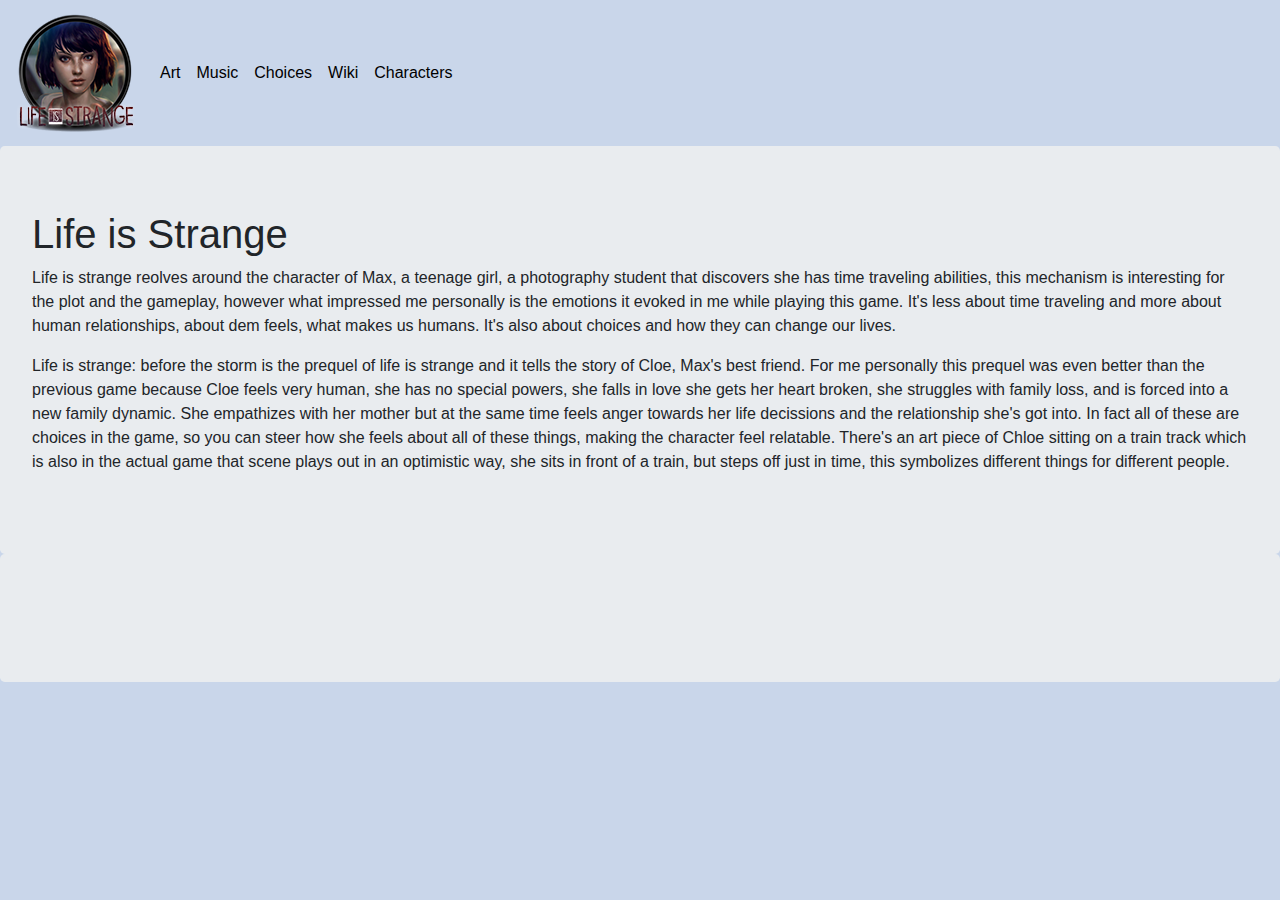
<file: index.html>
<!doctype html>
<html lang="en">
    <head>
        <title>Why life is strange is awesome</title>
        <meta charset="utf-8">
        <meta name="viewport" content="width=device-width, initial-scale=1, shrink-to-fit=no">

         <!-- Bootstrap CSS -->
        <link rel="stylesheet" href="https://maxcdn.bootstrapcdn.com/bootstrap/4.0.0/css/bootstrap.min.css" integrity="sha384-Gn5384xqQ1aoWXA+058RXPxPg6fy4IWvTNh0E263XmFcJlSAwiGgFAW/dAiS6JXm" crossorigin="anonymous">

        <!-- Own CSS -->
        <link rel="stylesheet" type="text/css" href="style0.css">
    </head>
    <body>
        <!-- Navbar -->
        <nav class="navbar navbar-expand-md">
            <!-- Logo -->
            <a class="navbar-brand" href="index.html"><img src="images/logo.png"></a>

            <ul class="navbar-nav">
                <li class="nav-item">
                    <a class="nav-link" href="reason0.html">Art</a>
                </li>
                <li class="nav-item">
                    <a class="nav-link" href="reason1.html">Music</a>
                </li>
                <li class="nav-item">
                    <a class="nav-link" href="reason2.html">Choices</a>
                </li>
                <li class="nav-item">
                    <a class="nav-link" href="reason3.html">Wiki</a>
                </li>
                <li class="nav-item">
                    <a class="nav-link" href="reason4.html">Characters</a>
                </li>
            </ul>
        </nav>

        <div class="jumbotron" style="margin-bottom:0px;">
            <h1>Life is Strange</h1>
            <p>Life is strange reolves around the character of Max, a teenage girl, a photography student
            that discovers she has time traveling abilities, this mechanism is interesting for the plot
            and the gameplay, however what impressed me personally is the emotions it evoked in me
            while playing this game. It's less about time traveling and more about human relationships,
            about dem feels, what makes us humans. It's also about choices and how
            they can change our lives.</p>
            <p>Life is strange: before the storm is the prequel of life is strange and it tells the story of
            Cloe, Max's best friend. For me personally this prequel was even better than the previous
            game because Cloe feels very human, she has no special powers, she falls in love
            she gets her heart broken, she struggles with family loss, and is forced into a new family dynamic.
            She empathizes with her mother but at the same time feels anger towards her life decissions and the
            relationship she's got into. In fact all of these are choices in the game, so you can steer how she
            feels about all of these things, making the character feel relatable.
            There's an art piece of Chloe sitting on a train track which is also in the actual game
            that scene plays out in an optimistic way, she sits in front of a train, but steps off just in time,
            this symbolizes different things for different people.
            </p>
        </div>

        <!-- Footer -->
        <div class="jumbotron" id="footerIndex" style="margin-bottom:0px;">
        </div>

        <!-- jQuery first, then Popper.js, then Bootstrap JS -->
        <script src="https://code.jquery.com/jquery-3.2.1.slim.min.js" integrity="sha384-KJ3o2DKtIkvYIK3UENzmM7KCkRr/rE9/Qpg6aAZGJwFDMVNA/GpGFF93hXpG5KkN" crossorigin="anonymous"></script>
        <script src="https://cdnjs.cloudflare.com/ajax/libs/popper.js/1.12.9/umd/popper.min.js" integrity="sha384-ApNbgh9B+Y1QKtv3Rn7W3mgPxhU9K/ScQsAP7hUibX39j7fakFPskvXusvfa0b4Q" crossorigin="anonymous"></script>
        <script src="https://maxcdn.bootstrapcdn.com/bootstrap/4.0.0/js/bootstrap.min.js" integrity="sha384-JZR6Spejh4U02d8jOt6vLEHfe/JQGiRRSQQxSfFWpi1MquVdAyjUar5+76PVCmYl" crossorigin="anonymous"></script>

        <!-- Own javaScript -->
        <script src="Scripts/basic.js"></script>
    </body>
</html>
</file>
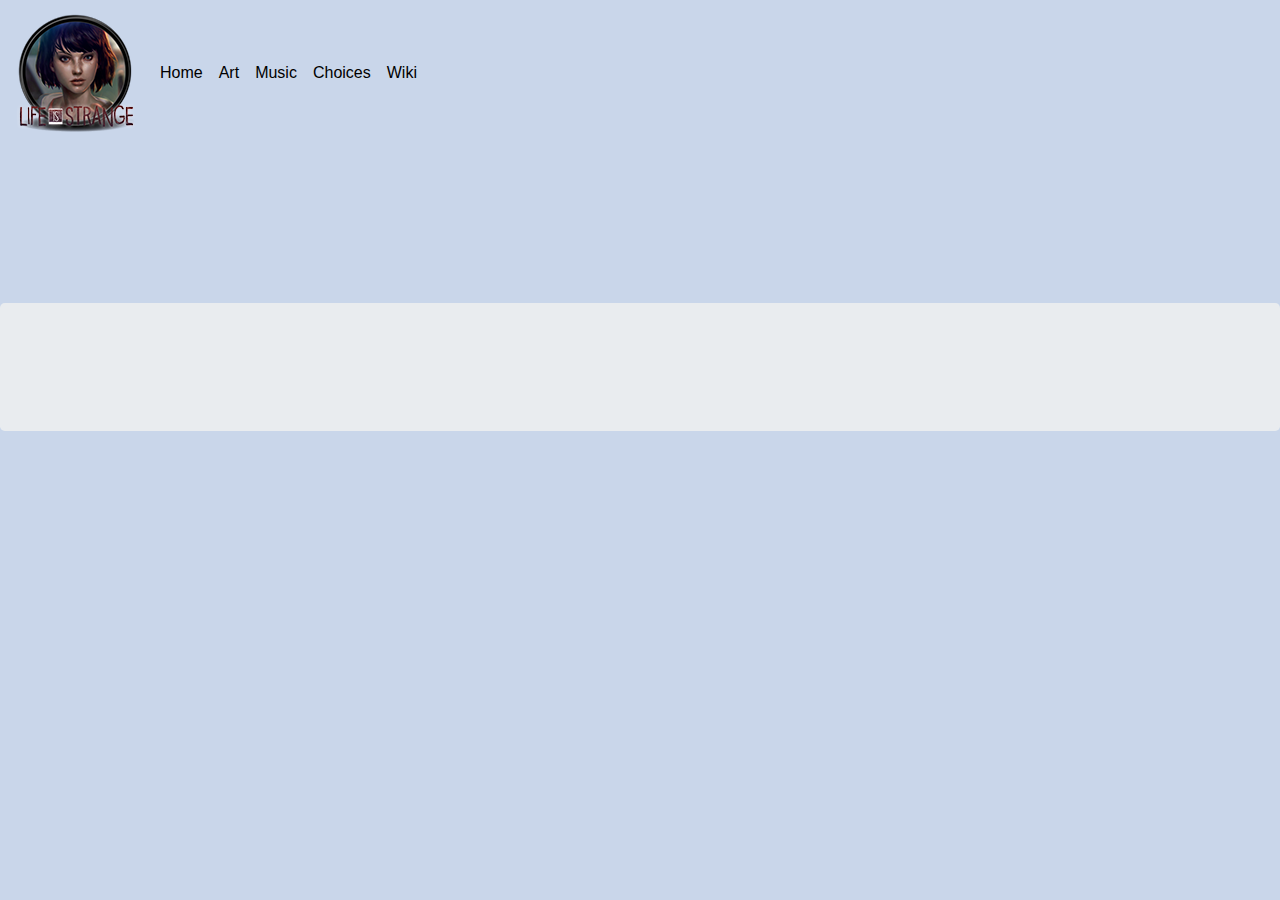
<file: reason1.html>
<!DOCTYPE html>
<html>
    <head>
        <title>Why life is strange is awesome</title>
        <meta charset="utf-8">
        <meta name="viewport" content="width=device-width, initial-scale=1, shrink-to-fit=no">

         <!-- Bootstrap CSS -->
        <link rel="stylesheet" href="https://maxcdn.bootstrapcdn.com/bootstrap/4.0.0/css/bootstrap.min.css" integrity="sha384-Gn5384xqQ1aoWXA+058RXPxPg6fy4IWvTNh0E263XmFcJlSAwiGgFAW/dAiS6JXm" crossorigin="anonymous">

        <!-- Own CSS -->
        <link rel="stylesheet" type="text/css" href="style0.css">
    </head>
    <body>
        <!-- Navbar -->
        <nav class="navbar navbar-expand-md">
            <!-- Logo -->
            <a class="navbar-brand" href="index.html"><img src="images/logo.png"></a>

            <ul class="navbar-nav">
                <li class="nav-item">
                    <a class="nav-link" href="index.html">Home</a>
                </li>
                <li class="nav-item">
                    <a class="nav-link" href="reason0.html">Art</a>
                </li>
                <li class="nav-item">
                    <a class="nav-link" href="reason1.html">Music</a>
                </li>
                <li class="nav-item">
                    <a class="nav-link" href="reason2.html">Choices</a>
                </li>
                <li class="nav-item">
                    <a class="nav-link" href="reason3.html">Wiki</a>
                </li>
            </ul>
        </nav>

        <!-- main content -->
        <div class="container">
            <div class="row no-gutters">
                <div class="col-lg-3 col-sm-6">
                    <iframe width="1572" height="742" src="https://www.youtube.com/embed/TO78USTtPyo" frameborder="0" allow="autoplay; encrypted-media" allowfullscreen></iframe>
                </div>
                <div class="col-lg-3 col-sm-6">
                    <iframe width="1572" height="742" src="https://www.youtube.com/embed/kBOpWY_B1vM?list=RD2nut2lbnESM" frameborder="0" allow="autoplay; encrypted-media" allowfullscreen></iframe>
                </div>
                <div class="col-lg-3 col-sm-6">
                    <iframe width="1572" height="742" src="https://www.youtube.com/embed/0DShPwEDX1s?list=RD2nut2lbnESM" frameborder="0" allow="autoplay; encrypted-media" allowfullscreen></iframe>
                </div>
                <div class="col-lg-3 col-sm-6">
                    <iframe width="1572" height="742" src="https://www.youtube.com/embed/VEpMj-tqixs?list=RD2nut2lbnESM" frameborder="0" allow="autoplay; encrypted-media" allowfullscreen></iframe>
                </div>
            </div>
        </div>

        <!-- Footer -->
        <div class="jumbotron" id="footerIndex" style="margin-bottom:0px;">
        </div>

        <!-- Optional JavaScript -->
        <!-- jQuery first, then Popper.js, then Bootstrap JS -->
        <script src="https://code.jquery.com/jquery-3.2.1.slim.min.js" integrity="sha384-KJ3o2DKtIkvYIK3UENzmM7KCkRr/rE9/Qpg6aAZGJwFDMVNA/GpGFF93hXpG5KkN" crossorigin="anonymous"></script>
        <script src="https://cdnjs.cloudflare.com/ajax/libs/popper.js/1.12.9/umd/popper.min.js" integrity="sha384-ApNbgh9B+Y1QKtv3Rn7W3mgPxhU9K/ScQsAP7hUibX39j7fakFPskvXusvfa0b4Q" crossorigin="anonymous"></script>
        <script src="https://maxcdn.bootstrapcdn.com/bootstrap/4.0.0/js/bootstrap.min.js" integrity="sha384-JZR6Spejh4U02d8jOt6vLEHfe/JQGiRRSQQxSfFWpi1MquVdAyjUar5+76PVCmYl" crossorigin="anonymous"></script>

        <!-- Own javaScript -->
        <script src="Scripts/basic.js"></script>
    </body>
</html>
</file>
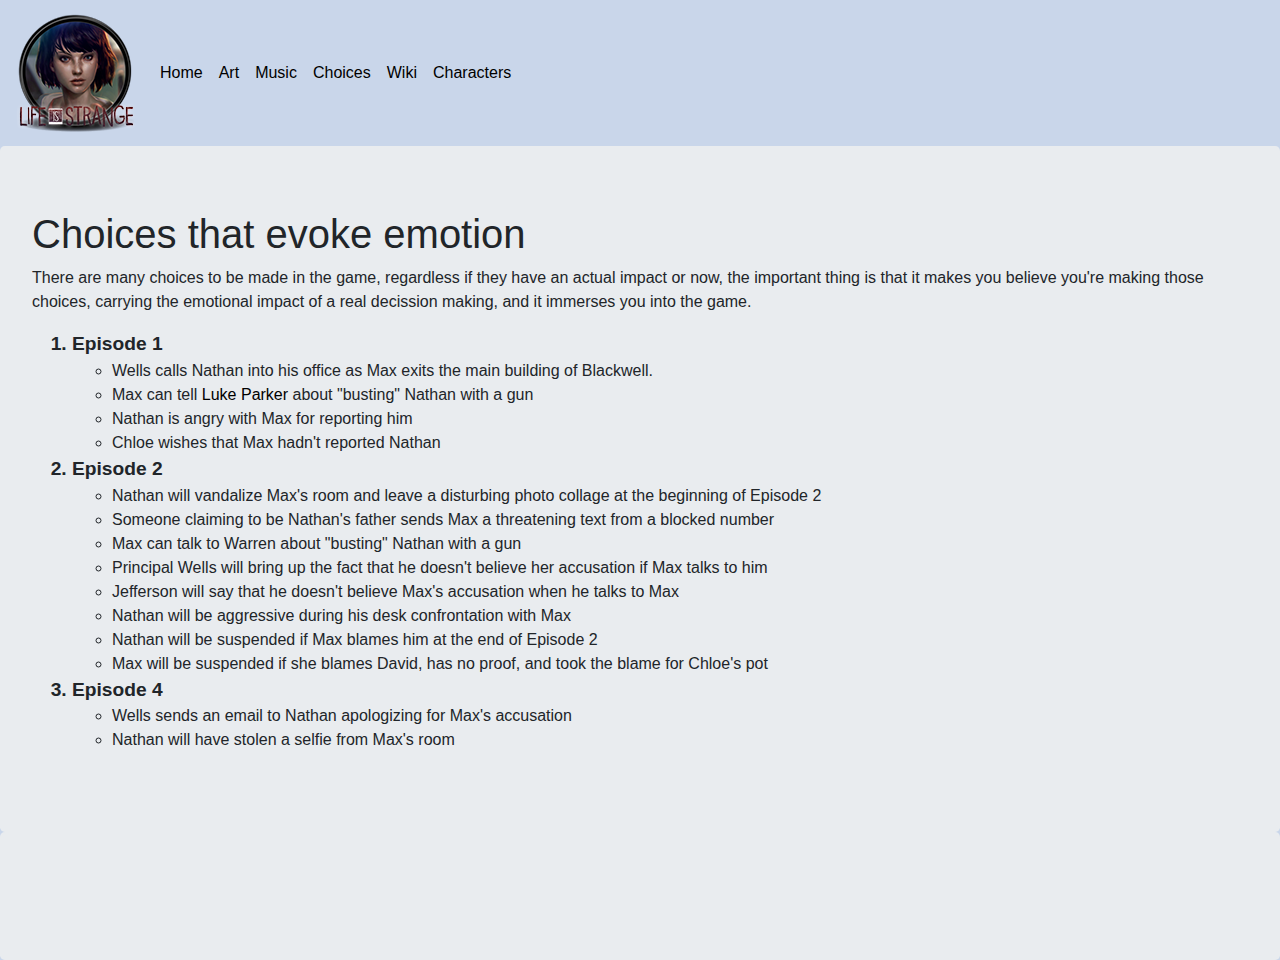
<file: reason2.html>
<!DOCTYPE html>
<html>
    <head>
        <title>Why life is strange is awesome</title>
        <meta charset="utf-8">
        <meta name="viewport" content="width=device-width, initial-scale=1, shrink-to-fit=no">

         <!-- Bootstrap CSS -->
        <link rel="stylesheet" href="https://maxcdn.bootstrapcdn.com/bootstrap/4.0.0/css/bootstrap.min.css" integrity="sha384-Gn5384xqQ1aoWXA+058RXPxPg6fy4IWvTNh0E263XmFcJlSAwiGgFAW/dAiS6JXm" crossorigin="anonymous">

        <!-- Own CSS -->
        <link rel="stylesheet" type="text/css" href="style0.css">
    </head>
    <body>
        <!-- Navbar -->
        <nav class="navbar navbar-expand-md">
            <!-- Logo -->
            <a class="navbar-brand" href="index.html"><img src="images/logo.png"></a>

            <ul class="navbar-nav">
                <li class="nav-item">
                    <a class="nav-link" href="index.html">Home</a>
                </li>
                <li class="nav-item">
                    <a class="nav-link" href="reason0.html">Art</a>
                </li>
                <li class="nav-item">
                    <a class="nav-link" href="reason1.html">Music</a>
                </li>
                <li class="nav-item">
                    <a class="nav-link" href="reason2.html">Choices</a>
                </li>
                <li class="nav-item">
                    <a class="nav-link" href="reason3.html">Wiki</a>
                </li>
                <li class="nav-item">
                    <a class="nav-link" href="reason4.html">Characters</a>
                </li>
            </ul>
        </nav>

        <!-- Main content -->
        <div class="jumbotron" style="margin-bottom:0px;">
            <h1>Choices that evoke emotion</h1>
            <p>There are many choices to be made in the game, regardless if they have an actual impact or now, the important thing is that it makes you believe you're making those choices, carrying the emotional impact of a real decission making, and it immerses you into the game.</p>
            <ol>
                <li id="choicesList">Episode 1</li>
                <ul>
                    <li>Wells calls Nathan into his office as Max exits the main building of Blackwell.</li>
                    <li>Max can tell <a href="http://dontnodentertainment.wikia.com/wiki/Luke_Parker">Luke Parker</a> about "busting" Nathan with a gun</li>
                    <li>Nathan is angry with Max for reporting him</li>
                    <li>Chloe wishes that Max hadn't reported Nathan</li>
                </ul>
                <li id="choicesList">Episode 2</li>
                <ul>
                    <li>Nathan will vandalize Max's room and leave a disturbing photo collage at the beginning of Episode 2</li>
                    <li>Someone claiming to be Nathan's father sends Max a threatening text from a blocked number</li>
                    <li>Max can talk to Warren about "busting" Nathan with a gun</li>
                    <li>Principal Wells will bring up the fact that he doesn't believe her accusation if Max talks to him</li>
                    <li>Jefferson will say that he doesn't believe Max's accusation when he talks to Max</li>
                    <li>Nathan will be aggressive during his desk confrontation with Max</li>
                    <li>Nathan will be suspended if Max blames him at the end of Episode 2</li>
                    <li>Max will be suspended if she blames David, has no proof, and took the blame for Chloe's pot</li>
                </ul>
                <li id="choicesList">Episode 4</li>
                <ul>
                    <li>Wells sends an email to Nathan apologizing for Max's accusation</li>
                    <li>Nathan will have stolen a selfie from Max's room</li>
                </ul>
            </ol>
        </div>

        <!-- Footer -->
        <div class="jumbotron" id="footerIndex" style="margin-bottom:0px;">
        </div>

        <!-- jQuery first, then Popper.js, then Bootstrap JS -->
        <script src="https://code.jquery.com/jquery-3.2.1.slim.min.js" integrity="sha384-KJ3o2DKtIkvYIK3UENzmM7KCkRr/rE9/Qpg6aAZGJwFDMVNA/GpGFF93hXpG5KkN" crossorigin="anonymous"></script>
        <script src="https://cdnjs.cloudflare.com/ajax/libs/popper.js/1.12.9/umd/popper.min.js" integrity="sha384-ApNbgh9B+Y1QKtv3Rn7W3mgPxhU9K/ScQsAP7hUibX39j7fakFPskvXusvfa0b4Q" crossorigin="anonymous"></script>
        <script src="https://maxcdn.bootstrapcdn.com/bootstrap/4.0.0/js/bootstrap.min.js" integrity="sha384-JZR6Spejh4U02d8jOt6vLEHfe/JQGiRRSQQxSfFWpi1MquVdAyjUar5+76PVCmYl" crossorigin="anonymous"></script>

        <!-- Own javaScript -->
        <script src="Scripts/basic.js"></script>
    </body>
</html>
</file>
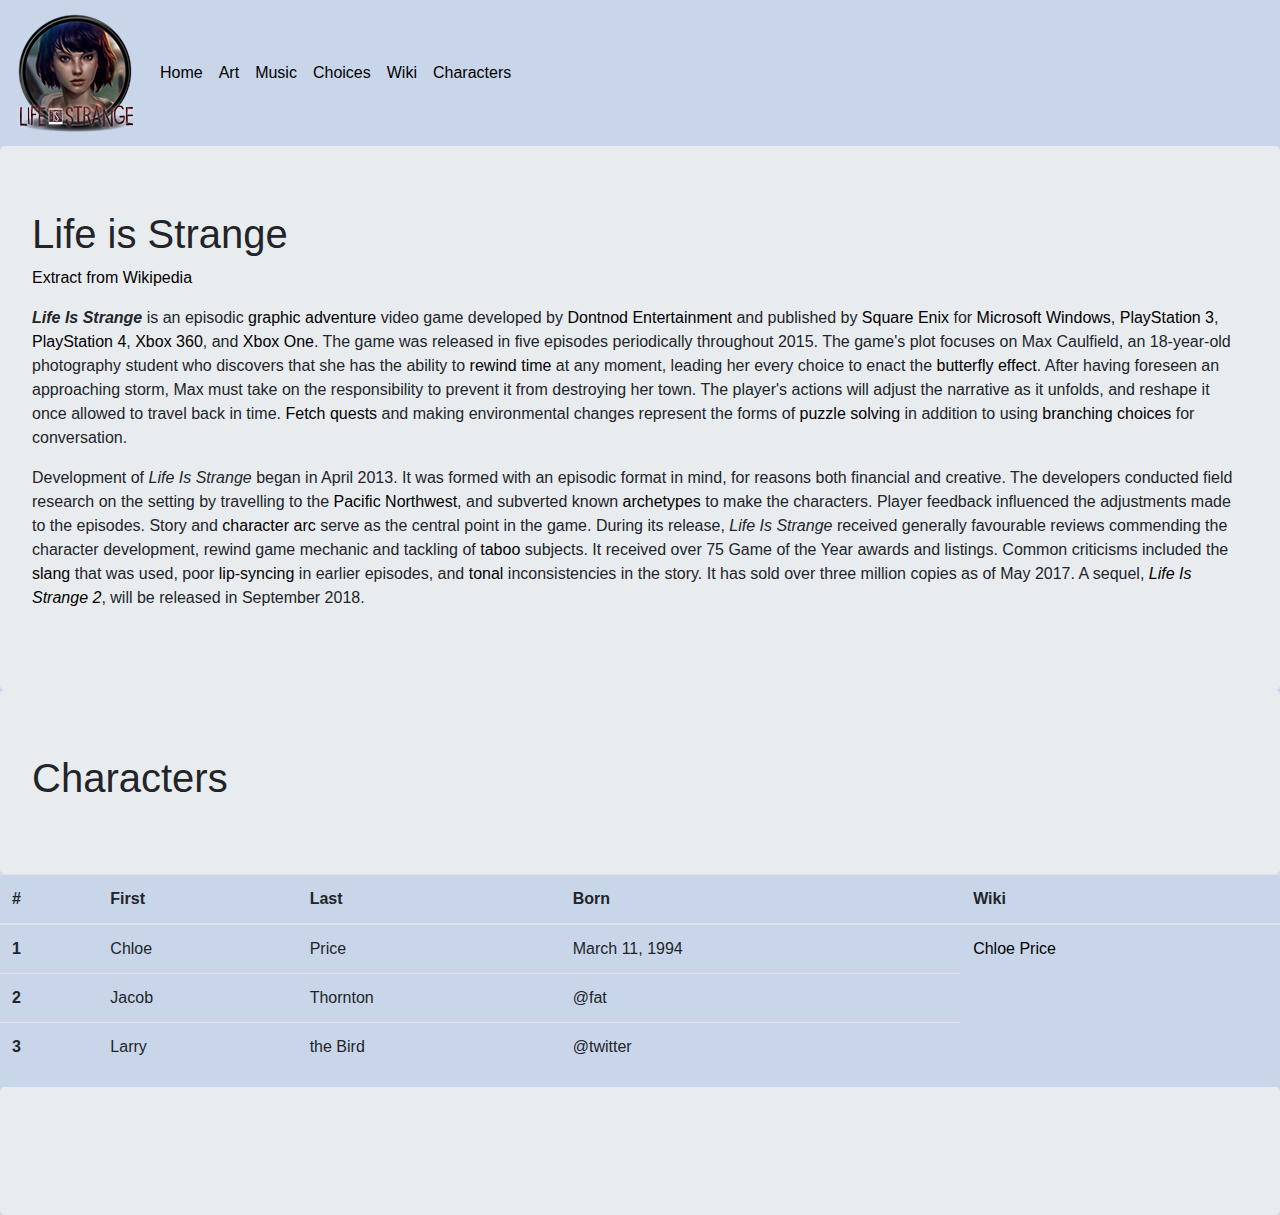
<file: reason3.html>
<!DOCTYPE html>
<html>
    <head>
        <title>Why life is strange is awesome</title>
        <meta charset="utf-8">
        <meta name="viewport" content="width=device-width, initial-scale=1, shrink-to-fit=no">

         <!-- Bootstrap CSS -->
        <link rel="stylesheet" href="https://maxcdn.bootstrapcdn.com/bootstrap/4.0.0/css/bootstrap.min.css" integrity="sha384-Gn5384xqQ1aoWXA+058RXPxPg6fy4IWvTNh0E263XmFcJlSAwiGgFAW/dAiS6JXm" crossorigin="anonymous">

        <!-- Own CSS -->
        <link rel="stylesheet" type="text/css" href="style0.css">
    </head>
    <body>
        <!-- Navbar -->
        <nav class="navbar navbar-expand-md">
            <!-- Logo -->
            <a class="navbar-brand" href="index.html"><img src="images/logo.png"></a>

            <ul class="navbar-nav">
                <li class="nav-item">
                    <a class="nav-link" href="index.html">Home</a>
                </li>
                <li class="nav-item">
                    <a class="nav-link" href="reason0.html">Art</a>
                </li>
                <li class="nav-item">
                    <a class="nav-link" href="reason1.html">Music</a>
                </li>
                <li class="nav-item">
                    <a class="nav-link" href="reason2.html">Choices</a>
                </li>
                <li class="nav-item">
                    <a class="nav-link" href="reason3.html">Wiki</a>
                </li>
                <li class="nav-item">
                    <a class="nav-link" href="reason4.html">Characters</a>
                </li>
            </ul>
        </nav>

        <!-- Main content -->
        <div class="jumbotron" style="margin-bottom:0px;">
            <h1>Life is Strange</h1>
            <a href="https://en.wikipedia.org/wiki/Life_Is_Strange"><p>Extract from Wikipedia</p></a>
            <p><i><b>Life Is Strange</b></i> is an episodic <a href="/wiki/Graphic_adventure"
            class="mw-redirect" title="Graphic adventure">
            graphic adventure</a> video game developed by <a href="/wiki/Dontnod_Entertainment"
            title="Dontnod Entertainment">Dontnod Entertainment</a> and published by
            <a href="/wiki/Square_Enix" title="Square Enix">Square Enix</a> for
            <a href="/wiki/Microsoft_Windows" title="Microsoft Windows">Microsoft Windows</a>,
            <a href="/wiki/PlayStation_3" title="PlayStation 3">PlayStation 3</a>,
            <a href="/wiki/PlayStation_4" title="PlayStation 4">PlayStation 4</a>,
            <a href="/wiki/Xbox_360" title="Xbox 360">Xbox 360</a>,
            and <a href="/wiki/Xbox_One" title="Xbox One">Xbox One</a>. The game was released in five
            episodes periodically throughout 2015. The game's plot focuses on Max Caulfield,
            an 18-year-old photography student who discovers that she has the ability to
            <a href="/wiki/Time_travel" title="Time travel">rewind time</a> at any moment,
            leading her every choice to enact the <a href="/wiki/Butterfly_effect" title="Butterfly effect">
            butterfly effect</a>. After having foreseen an approaching storm, Max must take on the
            responsibility to prevent it from destroying her town. The player's actions will adjust
            the narrative as it unfolds, and reshape it once allowed to travel back in time.
            <a href="/wiki/Quest_(video_gaming)#Gather_quests" class="mw-redirect"
            title="Quest (video gaming)">Fetch quests</a> and making environmental changes represent
            the forms of <a href="/wiki/Puzzle_video_game" title="Puzzle video game">puzzle solving</a>
            in addition to using <a href="/wiki/Dialog_tree" class="mw-redirect" title="Dialog tree">
            branching choices</a> for conversation.</p>
            <p>Development of <i>Life Is Strange</i> began in April 2013. It was formed with an episodic
            format in mind, for reasons both financial and creative. The developers conducted field
            research on the setting by travelling to the
            <a href="/wiki/Pacific_Northwest" title="Pacific Northwest">Pacific Northwest</a>, and
            subverted known <a href="/wiki/Archetype" title="Archetype">archetypes</a> to make the
            characters. Player feedback influenced the adjustments made to the episodes.
            Story and <a href="/wiki/Character_arc" title="Character arc">character arc</a> serve
            as the central point in the game. During its release, <i>Life Is Strange</i> received
            generally favourable reviews commending the character development, rewind game mechanic
            and tackling of <a href="/wiki/Taboo" title="Taboo">taboo</a> subjects. It received over
            75 Game of the Year awards and listings. Common criticisms included the
            <a href="/wiki/Slang" title="Slang">slang</a> that was used, poor
            <a href="/wiki/Lip_sync" title="Lip sync">lip-syncing</a> in earlier episodes,
            and <a href="/wiki/Tone_(literature)" title="Tone (literature)">tonal</a>
            inconsistencies in the story. It has sold over three million copies as of May 2017.
            A sequel, <i><a href="/wiki/Life_Is_Strange_2" title="Life Is Strange 2">
            Life Is Strange 2</a></i>, will be released in September 2018.</p>
        </div>

        <!-- Character table -->
        <div class="jumbotron" style="margin-bottom:0px;">
            <h1>Characters</h1>
        </div>
        <table class="table">
          <thead>
            <tr>
              <th scope="col">#</th>
              <th scope="col">First</th>
              <th scope="col">Last</th>
              <th scope="col">Born</th>
              <th scope="col">Wiki</th>
            </tr>
          </thead>
          <tbody>
            <tr>
              <th scope="row">1</th>
              <td>Chloe</td>
              <td>Price</td>
              <td>March 11, 1994</td>
              <td><a href="http://dontnodentertainment.wikia.com/wiki/Chloe_Price">Chloe Price</a></td>
            </tr>
            <tr>
              <th scope="row">2</th>
              <td>Jacob</td>
              <td>Thornton</td>
              <td>@fat</td>
            </tr>
            <tr>
              <th scope="row">3</th>
              <td>Larry</td>
              <td>the Bird</td>
              <td>@twitter</td>
            </tr>
          </tbody>
        </table>

        <!-- Footer -->
        <div class="jumbotron" id="footerIndex" style="margin-bottom:0px;">
        </div>

        <!-- jQuery first, then Popper.js, then Bootstrap JS -->
        <script src="https://code.jquery.com/jquery-3.2.1.slim.min.js" integrity="sha384-KJ3o2DKtIkvYIK3UENzmM7KCkRr/rE9/Qpg6aAZGJwFDMVNA/GpGFF93hXpG5KkN" crossorigin="anonymous"></script>
        <script src="https://cdnjs.cloudflare.com/ajax/libs/popper.js/1.12.9/umd/popper.min.js" integrity="sha384-ApNbgh9B+Y1QKtv3Rn7W3mgPxhU9K/ScQsAP7hUibX39j7fakFPskvXusvfa0b4Q" crossorigin="anonymous"></script>
        <script src="https://maxcdn.bootstrapcdn.com/bootstrap/4.0.0/js/bootstrap.min.js" integrity="sha384-JZR6Spejh4U02d8jOt6vLEHfe/JQGiRRSQQxSfFWpi1MquVdAyjUar5+76PVCmYl" crossorigin="anonymous"></script>

        <!-- Own javaScript -->
        <script src="Scripts/basic.js"></script>
    </body>
</html>
</file>
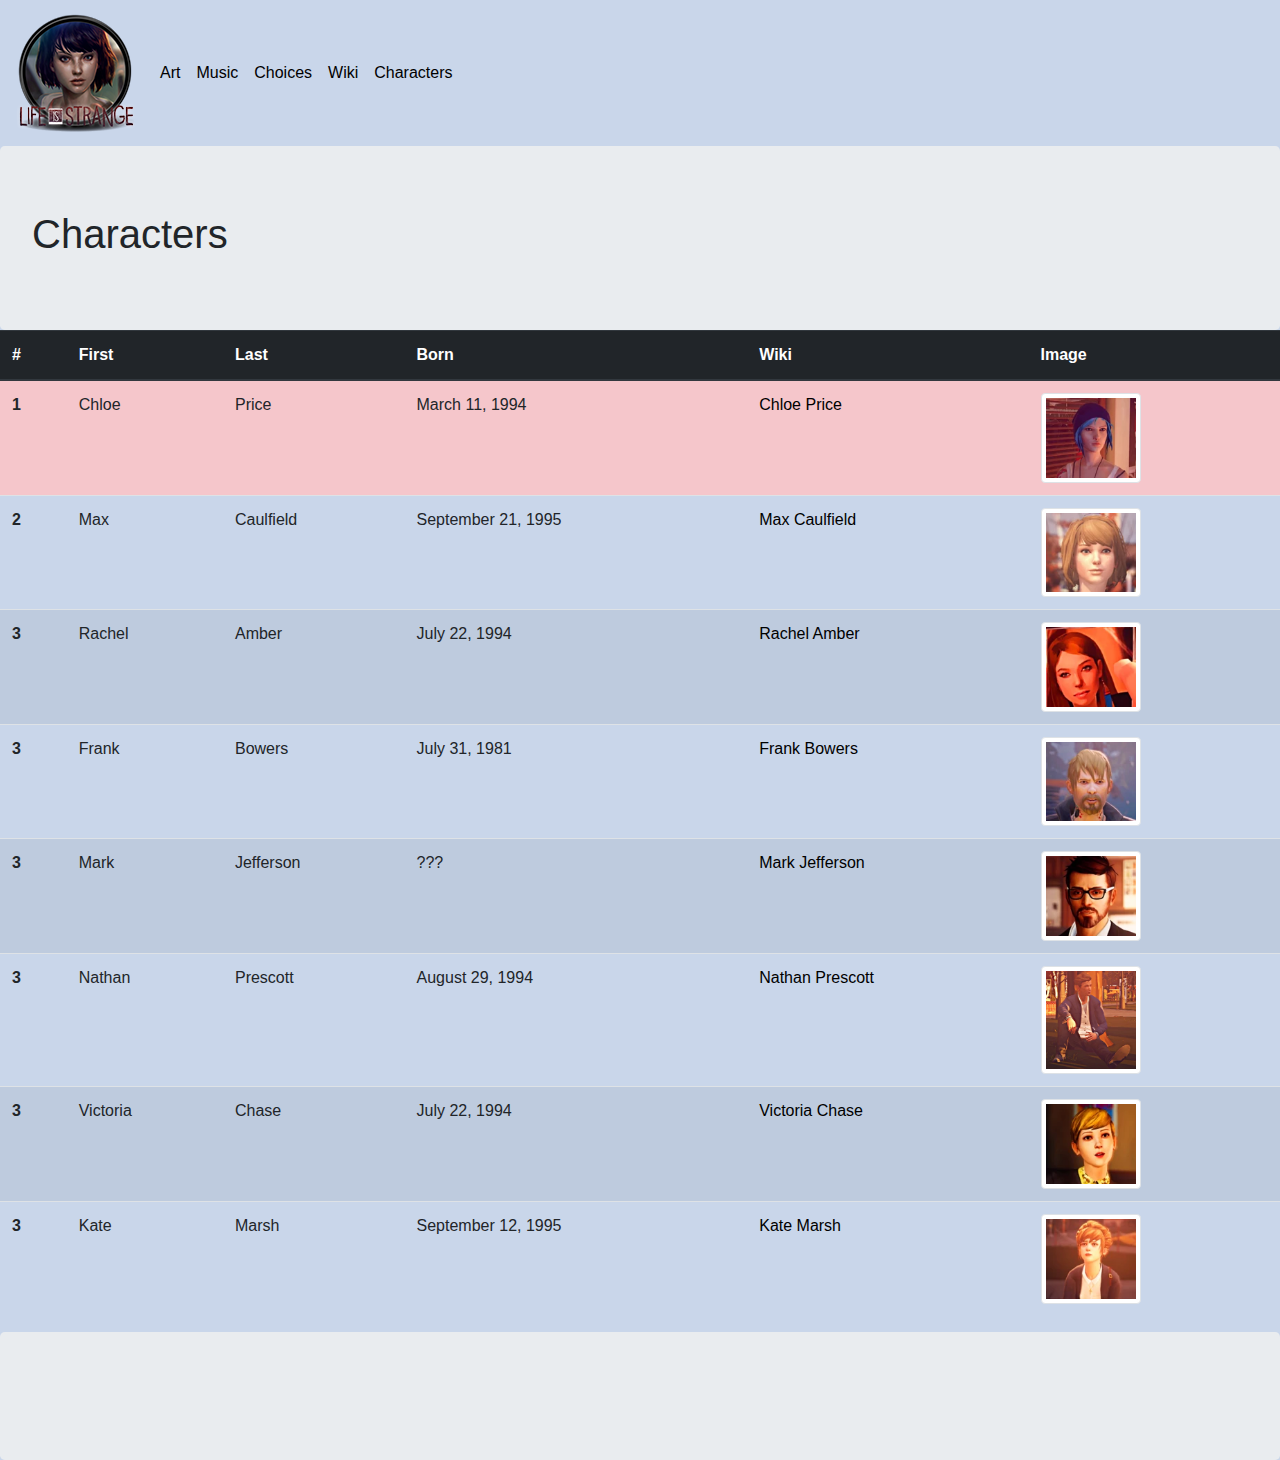
<file: reason4.html>
<!DOCTYPE html>
<html>
    <head>
        <title>Why life is strange is awesome</title>
        <meta charset="utf-8">
        <meta name="viewport" content="width=device-width, initial-scale=1, shrink-to-fit=no">

         <!-- Bootstrap CSS -->
        <link rel="stylesheet" href="https://maxcdn.bootstrapcdn.com/bootstrap/4.0.0/css/bootstrap.min.css" integrity="sha384-Gn5384xqQ1aoWXA+058RXPxPg6fy4IWvTNh0E263XmFcJlSAwiGgFAW/dAiS6JXm" crossorigin="anonymous">

        <!-- Own CSS -->
        <link rel="stylesheet" type="text/css" href="style0.css">
    </head>
    <body>
        <!-- Navbar -->
        <nav class="navbar navbar-expand-md">
            <!-- Logo -->
            <a class="navbar-brand" href="index.html"><img src="images/logo.png"></a>

            <ul class="navbar-nav">
                <li class="nav-item">
                    <a class="nav-link" href="reason0.html">Art</a>
                </li>
                <li class="nav-item">
                    <a class="nav-link" href="reason1.html">Music</a>
                </li>
                <li class="nav-item">
                    <a class="nav-link" href="reason2.html">Choices</a>
                </li>
                <li class="nav-item">
                    <a class="nav-link" href="reason3.html">Wiki</a>
                </li>
                <li class="nav-item">
                    <a class="nav-link" href="reason4.html">Characters</a>
                </li>
            </ul>
        </nav>

        <!-- Main content -->
        <!-- Title -->
        <div class="jumbotron" style="margin-bottom:0px;">
            <h1>Characters</h1>
        </div>
        <!-- Character table -->
        <table class="table table-striped">
          <thead class="thead-dark">
            <tr>
              <th scope="col">#</th>
              <th scope="col">First</th>
              <th scope="col">Last</th>
              <th scope="col">Born</th>
              <th scope="col">Wiki</th>
              <th scope="col">Image</th>
            </tr>
          </thead>
          <tbody>
            <tr class="table-danger">
              <th scope="row">1</th>
              <td>Chloe</td>
              <td>Price</td>
              <td>March 11, 1994</td>
              <td><a href="http://dontnodentertainment.wikia.com/wiki/Chloe_Price">Chloe Price</a></td>
              <td><img src="images/Chloe_Profile.webp" alt="img not found" class="img-thumbnail character-portrait"></td>
            </tr>
            <tr>
              <th scope="row">2</th>
              <td>Max</td>
              <td>Caulfield</td>
              <td>September 21, 1995</td>
              <td><a href="http://dontnodentertainment.wikia.com/wiki/Max_Caulfield">Max Caulfield</a></td>
              <td><img src="images/Max_Smile.webp" alt="img not found" class="img-thumbnail character-portrait"></td>
            </tr>
            <tr>
              <th scope="row">3</th>
              <td>Rachel</td>
              <td>Amber</td>
              <td>July 22, 1994</td>
              <td><a href="http://dontnodentertainment.wikia.com/wiki/Rachel_Amber">Rachel Amber</a></td>
              <td><img src="images/Rachel_Amber_Photograph.webp" alt="img not found" class="img-thumbnail character-portrait"></td>
            </tr>
            <tr>
              <th scope="row">3</th>
              <td>Frank</td>
              <td>Bowers</td>
              <td>July 31, 1981</td>
              <td><a href="http://dontnodentertainment.wikia.com/wiki/Frank_Bowers">Frank Bowers</a></td>
              <td><img src="images/Frank_Bowers_Profile.webp" alt="img not found" class="img-thumbnail character-portrait"></td>
            </tr>
            <tr>
              <th scope="row">3</th>
              <td>Mark</td>
              <td>Jefferson</td>
              <td>???</td>
              <td><a href="http://dontnodentertainment.wikia.com/wiki/Mark_Jefferson">Mark Jefferson</a></td>
              <td><img src="images/Mark_jefferson.webp" alt="img not found" class="img-thumbnail character-portrait"></td>
            </tr>
            <tr>
              <th scope="row">3</th>
              <td>Nathan</td>
              <td>Prescott</td>
              <td>August 29, 1994</td>
              <td><a href="http://dontnodentertainment.wikia.com/wiki/Nathan_Prescott">Nathan Prescott</a></td>
              <td><img src="images/Nathan_Prescott_Alternate.webp" alt="img not found" class="img-thumbnail character-portrait"></td>
            </tr>
            <tr>
              <th scope="row">3</th>
              <td>Victoria</td>
              <td>Chase</td>
              <td>July 22, 1994</td>
              <td><a href="http://dontnodentertainment.wikia.com/wiki/Victoria_Chase">Victoria Chase</a></td>
              <td><img src="images/Victoria.webp" alt="img not found" class="img-thumbnail character-portrait"></td>
            </tr>
            <tr>
              <th scope="row">3</th>
              <td>Kate</td>
              <td>Marsh</td>
              <td>September 12, 1995</td>
              <td><a href="http://dontnodentertainment.wikia.com/wiki/Kate_Marsh">Kate Marsh</a></td>
              <td><img src="images/Kate_Marsh.webp" alt="img not found" class="img-thumbnail character-portrait"></td>
            </tr>
          </tbody>
        </table>

        <!-- Footer -->
        <div class="jumbotron" id="footerIndex" style="margin-bottom:0px;">
        </div>

        <!-- jQuery first, then Popper.js, then Bootstrap JS -->
        <script src="https://code.jquery.com/jquery-3.2.1.slim.min.js" integrity="sha384-KJ3o2DKtIkvYIK3UENzmM7KCkRr/rE9/Qpg6aAZGJwFDMVNA/GpGFF93hXpG5KkN" crossorigin="anonymous"></script>
        <script src="https://cdnjs.cloudflare.com/ajax/libs/popper.js/1.12.9/umd/popper.min.js" integrity="sha384-ApNbgh9B+Y1QKtv3Rn7W3mgPxhU9K/ScQsAP7hUibX39j7fakFPskvXusvfa0b4Q" crossorigin="anonymous"></script>
        <script src="https://maxcdn.bootstrapcdn.com/bootstrap/4.0.0/js/bootstrap.min.js" integrity="sha384-JZR6Spejh4U02d8jOt6vLEHfe/JQGiRRSQQxSfFWpi1MquVdAyjUar5+76PVCmYl" crossorigin="anonymous"></script>

        <!-- Own javaScript -->
        <script src="Scripts/basic.js"></script>
    </body>
</html>
</file>
<file: style0.css>
body {
  background-color: #c9d6ea; }

h1 {
  text-align: center; }

h3 {
  display: inline;
  padding: 7px; }

a {
  text-decoration: none; }

a:link {
  color: black; }

a:visited {
  color: #515b5b; }

a:hover {
  color: #4f8da3; }

img {
  width: 100%; }

iframe {
  width: 100%;
  height: 100%; }

.boldText {
  font-weight: bold; }

.textContent {
  margin: 10px; }

.midsectionContainer {
  margin: 10px; }

#choicesList {
  font-size: 1.2em;
  font-weight: bold; }

#footerIndex {
  font-weight: bold;
  font-size: 1.2em; }

@media only screen and (max-width: 600px) {
  body {
    background-color: #becbdd; }

  h1 {
    text-align: left; } }
@media only screen and (min-width: 601px) {
  body {
    background-color: #c9d6ea; }

  h1 {
    text-align: left; } }
.character-portrait {
  height: auto;
  width: 100px; }

.test #example {
  height: 10px; }

/*# sourceMappingURL=style0.css.map */
</file>
